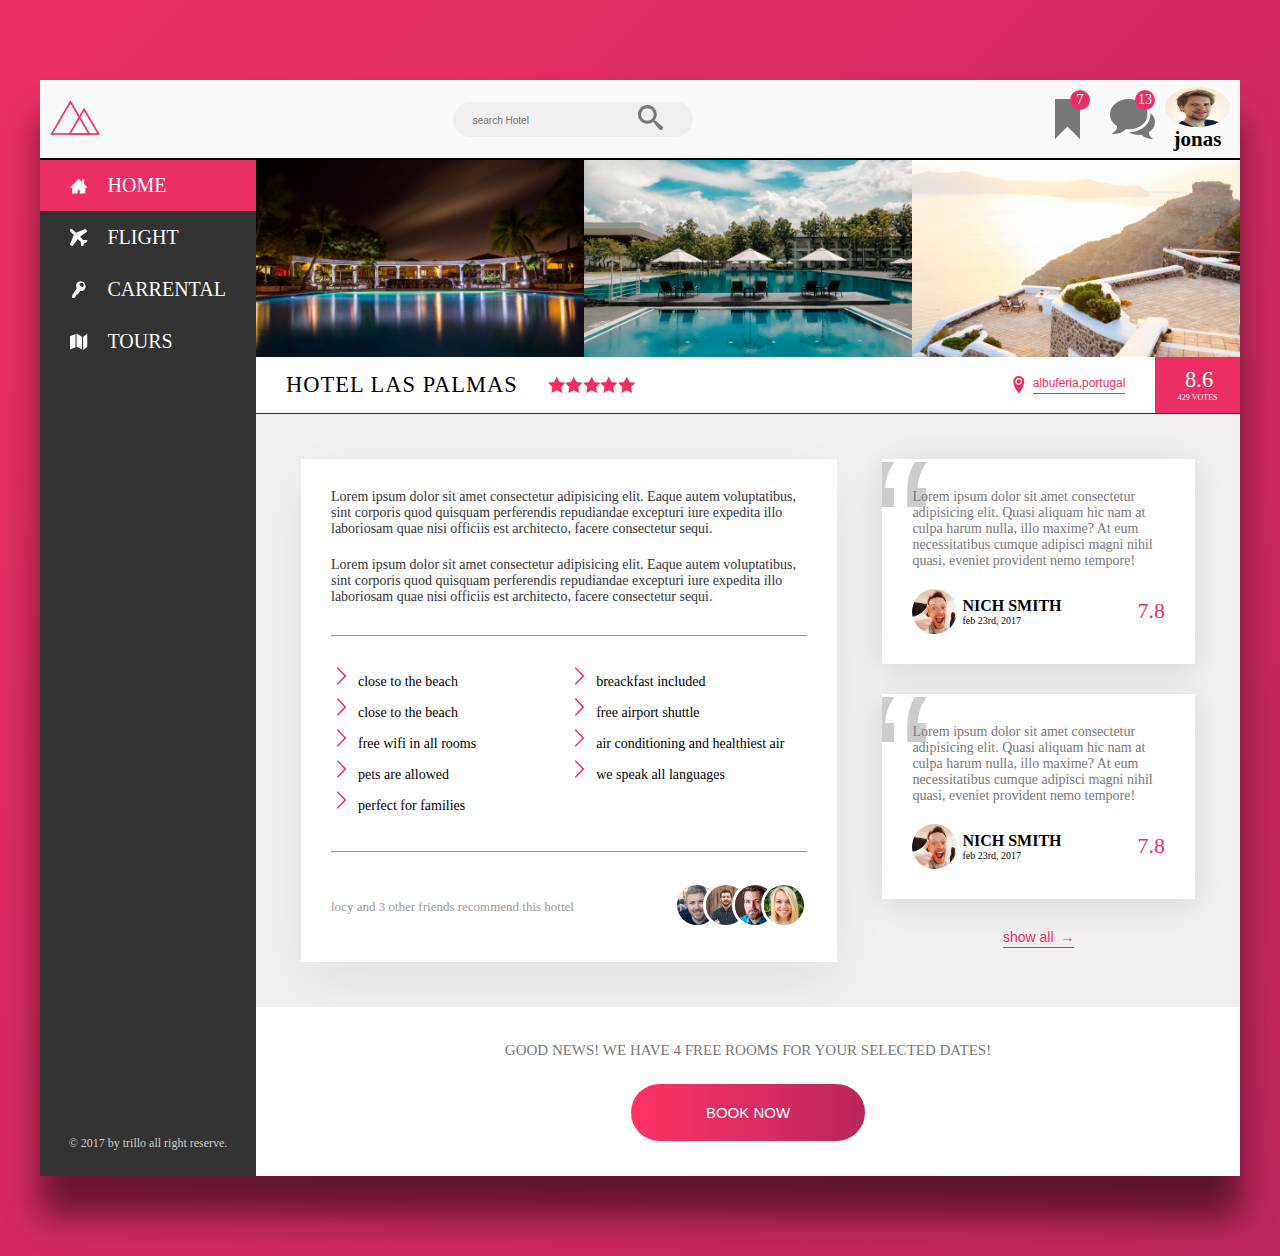
<file: index.html>
<!DOCTYPE html>
<html lang="en">

<head>
    <meta charset="UTF-8">
    <meta http-equiv="X-UA-Compatible" content="IE=edge">
    <meta name="viewport" content="width=device-width, initial-scale=1.0">
    <link rel="stylesheet" href="css/main.css">
    <title>Document</title>
</head>

<body>
    <div class="container">
        <header class="header">
            <a href="#">
                <img src="img/logo.png" alt="" class="logo">
            </a>
            <div class="search">
                <input type="text" class="search__input" placeholder="search Hotel">
                <button class="search__button">
                    <svg class="icon-search icon-svg">
                        <use xlink:href="img/svg/sprite.svg#icon-search"></use>
                    </svg>
                </button>
            </div>
            <nav class="navigation">
                <div class="user__icon-box">
                    <svg class="icon-bookmark icon-svg">
                        <use xlink:href="img/svg/sprite.svg#icon-bookmark"></use>
                    </svg>
                    <span class="user__icon-notification">7</span>

                </div>
                <div class="user__icon-box">
                    <svg class="icon-chat icon-svg">
                        <use xlink:href="img/svg/sprite.svg#icon-bubbles2"></use>
                    </svg>
                    <span class="user__icon-notification">13</span>
                </div>
                <div class="user__icon-user">
                    <img src="img/user.jpg" alt="jonas schement" class="user__icon-photo icon-svg">
                    <h2 class="user__icon-name">jonas</h2>
                </div>
            </nav>
        </header>
        <div class="content">
            <div class="sidebar">
                <ul class="sidebar__item">
                    <li class="sidebar__list sidebar__list--active"><a href="#" class="sidebar__link">
                            <svg class="sidebar__icon">
                                <use xlink:href="img/svg/sprite.svg#icon-home3"></use>
                            </svg>
                            <span>home </span>
                        </a></li>
                    <li class="sidebar__list"><a href="#" class="sidebar__link">
                            <svg class="sidebar__icon">
                                <use xlink:href="img/svg/sprite.svg#icon-airplane"></use>
                            </svg><span>flight </span>
                        </a></li>
                    <li class="sidebar__list"><a href="#" class="sidebar__link">
                            <svg class="sidebar__icon">
                                <use xlink:href="img/svg/sprite.svg#icon-key"></use>
                            </svg><span>carrental</span>
                        </a></li>
                    <li class="sidebar__list"><a href="#" class="sidebar__link">
                            <svg class="sidebar__icon">
                                <use xlink:href="img/svg/sprite.svg#icon-map"></use>
                            </svg><span>tours</span>

                        </a></li>
                </ul>
                <div class="legal">
                    &copy 2017 by trillo all right reserve.
                </div>
            </div>
            <div class="hotel-view">
                <div class="gallery">
                    <figure class="gallery__item">
                        <img src="img/hotel-1.jpg" alt="" class="gallery__photo">
                    </figure>
                    <figure class="gallery__item">
                        <img src="img/hotel-2.jpg" alt="" class="gallery__photo">
                    </figure>
                    <figure class="gallery__item">
                        <img src="img/hotel-3.jpg" alt="" class="gallery__photo">
                    </figure>
                </div>


                <div class="overview">
                    <h1 class="overview__heading">hotel las palmas</h1>
                    <div class="overview__stars">
                        <svg class="overview__icon-star">
                            <use xlink:href="img/svg/sprite.svg#icon-star-full"></use>
                        </svg>
                        <svg class="overview__icon-star">
                            <use xlink:href="img/svg/sprite.svg#icon-star-full"></use>
                        </svg>
                        <svg class="overview__icon-star">
                            <use xlink:href="img/svg/sprite.svg#icon-star-full"></use>
                        </svg>
                        <svg class="overview__icon-star">
                            <use xlink:href="img/svg/sprite.svg#icon-star-full"></use>
                        </svg>
                        <svg class="overview__icon-star">
                            <use xlink:href="img/svg/sprite.svg#icon-star-full"></use>
                        </svg>
                    </div>
                    <div class="overview__location">
                        <svg class="overview__icon-location">
                            <use xlink:href="img/svg/sprite.svg#icon-location2"></use>
                        </svg>
                        <button class="btn-inline">albuferia,portugal</button>
                    </div>
                    <div class="overview__rating">
                        <div class="overview__rating--average">8.6</div>
                        <div class="overview__rating--count">429 votes</div>
                    </div>
                </div>
                <div class="detail">
                    <div class="description">
                        <p class="paragraph">Lorem ipsum dolor sit amet consectetur adipisicing elit. Eaque autem
                            voluptatibus, sint corporis quod quisquam perferendis repudiandae excepturi iure expedita
                            illo laboriosam quae nisi officiis est architecto, facere consectetur sequi.</p>
                        <p class="paragraph">Lorem ipsum dolor sit amet consectetur adipisicing elit. Eaque autem
                            voluptatibus, sint corporis quod quisquam perferendis repudiandae excepturi iure expedita
                            illo laboriosam quae nisi officiis est architecto, facere consectetur sequi.</p>
                        <ul class="list">
                            <li class="list__item">close to the beach</li>
                            <li class="list__item">breackfast included</li>
                            <li class="list__item">close to the beach</li>
                            <li class="list__item">free airport shuttle</li>
                            <li class="list__item">free wifi in all rooms</li>
                            <li class="list__item">air conditioning and healthiest air</li>
                            <li class="list__item">pets are allowed</li>
                            <li class="list__item">we speak all languages</li>
                            <li class="list__item">perfect for families</li>
                        </ul>
                        <div class="recommend">
                            <p class="recommend__count">
                                locy and 3 other friends recommend this hottel
                            </p>
                            <div class="recommend__friend">
                                <img src="img/user-3.jpg" alt="" class="recommend__photo">
                                <img src="img/user-4.jpg" alt="" class="recommend__photo">
                                <img src="img/user-5.jpg" alt="" class="recommend__photo">
                                <img src="img/user-6.jpg" alt="" class="recommend__photo">
                            </div>
                        </div>
                    </div>
                    <div class="user-reviews">
                        <figure class="review">
                            <blockquote class="review__text">
                                Lorem ipsum dolor sit amet consectetur adipisicing elit. Quasi aliquam hic nam at culpa
                                harum nulla, illo maxime? At eum necessitatibus cumque adipisci magni nihil quasi,
                                eveniet provident nemo tempore!
                            </blockquote>
                            <figcaption class="review__user">
                                <img src="img/user-1.jpg" alt="" class="review__photo">
                                <div class="review__user-box">
                                    <p class="review__user-name">nich smith</p>
                                    <p class="review__user-date">feb 23rd, 2017</p>
                                </div>
                                <div class="review__rating">7.8</div>
                            </figcaption>
                        </figure>

                        <figure class="review">
                            <blockquote class="review__text">
                                Lorem ipsum dolor sit amet consectetur adipisicing elit. Quasi aliquam hic nam at culpa
                                harum nulla, illo maxime? At eum necessitatibus cumque adipisci magni nihil quasi,
                                eveniet provident nemo tempore!
                            </blockquote>
                            <figcaption class="review__user">
                                <img src="img/user-1.jpg" alt="" class="review__photo">
                                <div class="review__user-box">
                                    <p class="review__user-name">nich smith</p>
                                    <p class="review__user-date">feb 23rd, 2017</p>
                                </div>
                                <div class="review__rating">7.8</div>
                            </figcaption>
                        </figure>
                        <button class="btn-inline">show all <span>&rarr;</span></button>
                    </div>
                </div>
                <div class="cta">
                    <h2 class="cta__booking-heading">good news! we have 4 free rooms for your selected dates!</h2>
                    <button class="btn">book now</button>
                </div>
            </div>
        </div>
    </div>
</body>

</html>
</file>
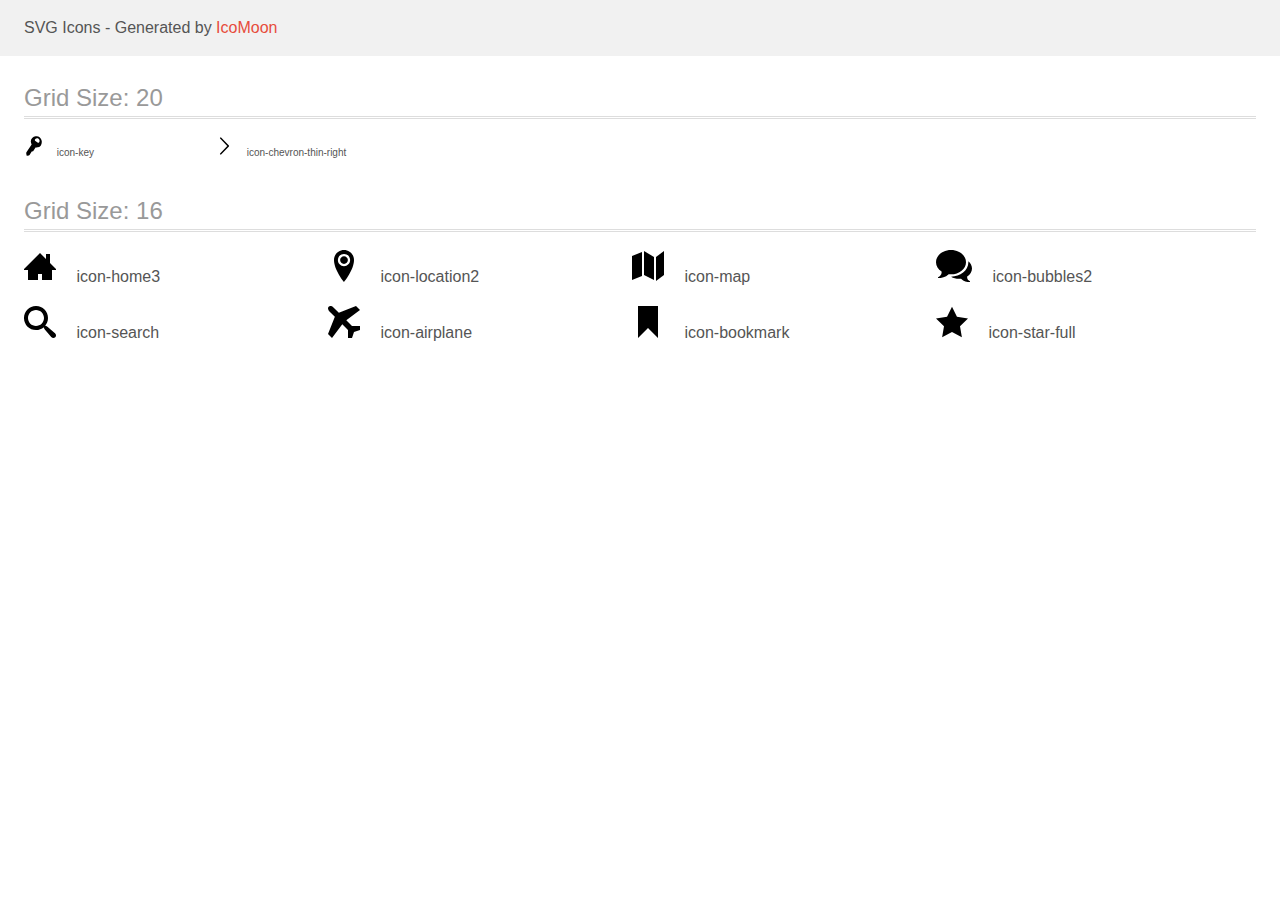
<file: icomoon/demo.html>
<!doctype html>
<html>
<head>
    <title>IcoMoon - SVG Icons</title>
    <meta charset="utf-8">
    <meta name="viewport" content="width=device-width, initial-scale=1">
    <link rel="stylesheet" href="demo-files/demo.css">
    <link rel="stylesheet" href="style.css">
</head>
<body>
<svg aria-hidden="true" style="position: absolute; width: 0; height: 0; overflow: hidden;" version="1.1" xmlns="http://www.w3.org/2000/svg" xmlns:xlink="http://www.w3.org/1999/xlink">
<defs>
<symbol id="icon-key" viewBox="0 0 20 20">
<path d="M17.691 4.725c-0.503-2.977-3.22-4.967-6.069-4.441s-5.256 2.816-4.753 5.795c0.107 0.641 0.408 1.644 0.763 2.365l-5.175 7.723c-0.191 0.285-0.299 0.799-0.242 1.141l0.333 1.971c0.058 0.342 0.372 0.572 0.7 0.514l1.516-0.281c0.328-0.059 0.744-0.348 0.924-0.639l2.047-3.311 0.018-0.022 1.386-0.256 2.39-3.879c0.785 0.139 1.912 0.092 2.578-0.031 2.848-0.526 4.087-3.67 3.584-6.649zM15.166 6.252c-0.784 1.17-1.584 0.346-2.703-0.475-1.119-0.818-2.135-1.322-1.352-2.492s2.326-1.455 3.447-0.635c1.12 0.819 1.391 2.432 0.608 3.602z"></path>
</symbol>
<symbol id="icon-chevron-thin-right" viewBox="0 0 20 20">
<path d="M13.25 10l-7.141-7.42c-0.268-0.27-0.268-0.707 0-0.979 0.268-0.27 0.701-0.27 0.969 0l7.83 7.908c0.268 0.271 0.268 0.709 0 0.979l-7.83 7.908c-0.268 0.271-0.701 0.27-0.969 0s-0.268-0.707 0-0.979l7.141-7.417z"></path>
</symbol>
<symbol id="icon-home3" viewBox="0 0 32 32">
<path d="M32 19l-6-6v-9h-4v5l-6-6-16 16v1h4v10h10v-6h4v6h10v-10h4z"></path>
</symbol>
<symbol id="icon-location2" viewBox="0 0 32 32">
<path d="M16 0c-5.523 0-10 4.477-10 10 0 10 10 22 10 22s10-12 10-22c0-5.523-4.477-10-10-10zM16 16.125c-3.383 0-6.125-2.742-6.125-6.125s2.742-6.125 6.125-6.125 6.125 2.742 6.125 6.125-2.742 6.125-6.125 6.125zM12.125 10c0-2.14 1.735-3.875 3.875-3.875s3.875 1.735 3.875 3.875c0 2.14-1.735 3.875-3.875 3.875s-3.875-1.735-3.875-3.875z"></path>
</symbol>
<symbol id="icon-map" viewBox="0 0 32 32">
<path d="M0 6l10-4v24l-10 4z"></path>
<path d="M12 1l10 6v23l-10-5z"></path>
<path d="M24 7l8-6v24l-8 6z"></path>
</symbol>
<symbol id="icon-bubbles2" viewBox="0 0 36 32">
<path d="M15 0v0c8.284 0 15 5.435 15 12.139s-6.716 12.139-15 12.139c-0.796 0-1.576-0.051-2.339-0.147-3.222 3.209-6.943 3.785-10.661 3.869v-0.785c2.008-0.98 3.625-2.765 3.625-4.804 0-0.285-0.022-0.564-0.063-0.837-3.392-2.225-5.562-5.625-5.562-9.434 0-6.704 6.716-12.139 15-12.139zM31.125 27.209c0 1.748 1.135 3.278 2.875 4.118v0.673c-3.223-0.072-6.181-0.566-8.973-3.316-0.661 0.083-1.337 0.126-2.027 0.126-2.983 0-5.732-0.805-7.925-2.157 4.521-0.016 8.789-1.464 12.026-4.084 1.631-1.32 2.919-2.87 3.825-4.605 0.961-1.84 1.449-3.799 1.449-5.825 0-0.326-0.014-0.651-0.039-0.974 2.268 1.873 3.664 4.426 3.664 7.24 0 3.265-1.88 6.179-4.82 8.086-0.036 0.234-0.055 0.474-0.055 0.718z"></path>
</symbol>
<symbol id="icon-search" viewBox="0 0 32 32">
<path d="M31.008 27.231l-7.58-6.447c-0.784-0.705-1.622-1.029-2.299-0.998 1.789-2.096 2.87-4.815 2.87-7.787 0-6.627-5.373-12-12-12s-12 5.373-12 12 5.373 12 12 12c2.972 0 5.691-1.081 7.787-2.87-0.031 0.677 0.293 1.515 0.998 2.299l6.447 7.58c1.104 1.226 2.907 1.33 4.007 0.23s0.997-2.903-0.23-4.007zM12 20c-4.418 0-8-3.582-8-8s3.582-8 8-8 8 3.582 8 8-3.582 8-8 8z"></path>
</symbol>
<symbol id="icon-airplane" viewBox="0 0 32 32">
<path d="M24 19.999l-5.713-5.713 13.713-10.286-4-4-17.141 6.858-5.397-5.397c-1.556-1.556-3.728-1.928-4.828-0.828s-0.727 3.273 0.828 4.828l5.396 5.396-6.858 17.143 4 4 10.287-13.715 5.713 5.713v7.999h4l2-6 6-2v-4l-7.999 0z"></path>
</symbol>
<symbol id="icon-bookmark" viewBox="0 0 32 32">
<path d="M6 0v32l10-10 10 10v-32z"></path>
</symbol>
<symbol id="icon-star-full" viewBox="0 0 32 32">
<path d="M32 12.408l-11.056-1.607-4.944-10.018-4.944 10.018-11.056 1.607 8 7.798-1.889 11.011 9.889-5.199 9.889 5.199-1.889-11.011 8-7.798z"></path>
</symbol>
</defs>
</svg>

<header class="bgc1 clearfix">
<div class="mhl">
    <p>SVG Icons - Generated by <a href="https://icomoon.io/app">IcoMoon</a></p>
</div>
</header>
    <div class="clearfix mhl ptl">
        <h1 class="mvm mtn fgc1">Grid Size: 20</h1>
        <div class="glyph fs1">
            <div class="clearfix pbs">
                <svg class="icon icon-key"><use xlink:href="#icon-key"></use></svg><span class="name"> icon-key</span>
            </div>
        </div>
        <div class="glyph fs1">
            <div class="clearfix pbs">
                <svg class="icon icon-chevron-thin-right"><use xlink:href="#icon-chevron-thin-right"></use></svg><span class="name"> icon-chevron-thin-right</span>
            </div>
        </div>
  </div>
    <div class="clearfix mhl ptl">
        <h1 class="mvm mtn fgc1">Grid Size: 16</h1>
        <div class="glyph fs2">
            <div class="clearfix pbs">
                <svg class="icon icon-home3"><use xlink:href="#icon-home3"></use></svg><span class="name"> icon-home3</span>
            </div>
        </div>
        <div class="glyph fs2">
            <div class="clearfix pbs">
                <svg class="icon icon-location2"><use xlink:href="#icon-location2"></use></svg><span class="name"> icon-location2</span>
            </div>
        </div>
        <div class="glyph fs2">
            <div class="clearfix pbs">
                <svg class="icon icon-map"><use xlink:href="#icon-map"></use></svg><span class="name"> icon-map</span>
            </div>
        </div>
        <div class="glyph fs2">
            <div class="clearfix pbs">
                <svg class="icon icon-bubbles2"><use xlink:href="#icon-bubbles2"></use></svg><span class="name"> icon-bubbles2</span>
            </div>
        </div>
        <div class="glyph fs2">
            <div class="clearfix pbs">
                <svg class="icon icon-search"><use xlink:href="#icon-search"></use></svg><span class="name"> icon-search</span>
            </div>
        </div>
        <div class="glyph fs2">
            <div class="clearfix pbs">
                <svg class="icon icon-airplane"><use xlink:href="#icon-airplane"></use></svg><span class="name"> icon-airplane</span>
            </div>
        </div>
        <div class="glyph fs2">
            <div class="clearfix pbs">
                <svg class="icon icon-bookmark"><use xlink:href="#icon-bookmark"></use></svg><span class="name"> icon-bookmark</span>
            </div>
        </div>
        <div class="glyph fs2">
            <div class="clearfix pbs">
                <svg class="icon icon-star-full"><use xlink:href="#icon-star-full"></use></svg><span class="name"> icon-star-full</span>
            </div>
        </div>
  </div>
<script defer src="svgxuse.js"></script>
</body>
</html>
</file>
<file: css/main.css>
@charset "UTF-8";
* {
  margin: 0;
  padding: 0;
  box-sizing: border-box;
}

:root {
  --color-primary: #eb2f64;
  --color-primary-light: #FF3366;
  --color-primary-dark: #BA265D;
  --color-gray-light-1: #faf9f9;
  --color-gray-light-2: #f4f2f2;
  --color-gray-light-3: #f0eeee;
  --color-gray-light-4: #ccc;
  --color-gray-dark-1: #333;
  --color-gray-dark-2: #777;
  --color-gray-dark-3: #999;
  --shadow-dark: 0 2rem 6rem rgba(0, 0, 0, 0.3);
  --shadow-light: 0 2rem 5rem rgba(0, 0, 0, 0.06);
  --line: 1px solid var(--color-grey-light-2);
}

* {
  margin: 0;
  padding: 0;
}

*,
*::before,
*::after {
  box-sizing: inherit;
}

html {
  box-sizing: border-box;
  font-size: 62.5%;
}
@media only screen and (max-width: 68.5em) {
  html {
    font-size: 50%;
  }
}

body {
  background-image: linear-gradient(to right bottom, var(--color-primary), var(--color-primary-dark));
  min-height: 100vh;
  background-repeat: no-repeat;
  background-size: cover;
}

.container {
  max-width: 120rem;
  background-color: white;
  margin: 8rem auto;
  box-shadow: 0 4rem 3rem rgba(0, 0, 0, 0.5);
  overflow: hidden;
}
@media screen and (max-width: 75em) {
  .container {
    margin: 0;
    max-width: 100%;
    width: 100%;
  }
}

.header {
  height: 8rem;
  background-color: var(--color-gray-light-1);
  display: flex;
  align-items: center;
  justify-content: space-between;
  font-size: 1.4rem;
  border-bottom: 2px solid black;
}
@media screen and (max-width: 25em) {
  .header {
    height: 12rem;
  }
}

.navigation {
  display: flex;
  height: 100%;
  flex-direction: row;
}
.navigation > * {
  cursor: pointer;
}
.navigation > *:hover {
  background-color: var(--color-gray-light-3);
}

.content {
  display: flex;
}
@media screen and (max-width: 56.25em) {
  .content {
    flex-direction: column;
  }
}

.sidebar {
  width: 18%;
}

.hotel-view {
  flex: 1;
}

.detail {
  display: flex;
  padding: 4.5rem;
  background-color: var(--color-gray-light-3);
  border-bottom: 1px solid var(--colo-gray-dark-3);
  font-size: 1.4rem;
  overflow: hidden;
}
@media only screen and (max-width: 56.25em) {
  .detail {
    padding: 3rem;
  }
}
@media screen and (max-width: 37.5em) {
  .detail {
    flex-direction: column;
  }
}

.description {
  background-color: #fff;
  box-shadow: 0 2rem 5rem rgba(0, 0, 0, 0.06);
  padding: 3rem;
  flex: 0 0 60%;
  margin-right: 4.5rem;
  margin-bottom: 0;
}
@media only screen and (max-width: 56.25em) {
  .description {
    padding: 2rem;
    margin-right: 3rem;
  }
}
@media screen and (max-width: 37.5em) {
  .description {
    margin: 0;
  }
}

.user-reviews {
  display: flex;
  flex-direction: column;
  align-items: center;
}
@media screen and (max-width: 37.5em) {
  .user-reviews {
    margin-top: 2rem;
  }
}

::-moz-selection {
  background-color: red;
  color: white;
}

::selection {
  background-color: red;
  color: white;
}

.logo {
  height: 3.5rem;
  margin-left: 1rem;
}

.search {
  width: 50%;
  transition: all 0.4s;
  display: flex;
  align-items: center;
  justify-content: center;
  text-align: center;
  flex: 0 0 40%;
}
@media screen and (max-width: 25em) {
  .search {
    order: 1;
    flex: 0 0 100%;
  }
}
.search__input {
  padding: 0rem 2rem;
  width: 50%;
  margin-right: -7.5rem;
  height: 3.5rem;
  border: none;
  border-radius: 100px;
  background-color: var(--color-gray-light-3);
  transition: all 0.4s;
}
.search__input::-moz-placeholder {
  font-size: 1rem;
}
.search__input::placeholder {
  font-size: 1rem;
}
.search__input:focus {
  width: 80%;
  outline: none;
}
.search__button {
  background-color: var(--color-gray-light-3);
  border: none;
}

.icon-svg {
  width: 6.5rem;
  height: 4rem;
  fill: var(--color-gray-dark-2);
}

.icon-search {
  height: 2.5rem;
}

.user__icon-box {
  display: flex;
  align-items: center;
  justify-content: center;
  position: relative;
  height: 100%;
}
.user__icon-notification {
  display: flex;
  align-items: center;
  justify-content: center;
  position: absolute;
  top: 1rem;
  right: 1rem;
  background-color: var(--color-primary);
  border-radius: 50%;
  width: 2rem;
  height: 2rem;
  color: white;
}
.user__icon-user {
  display: flex;
  align-items: center;
  justify-content: center;
  flex-direction: column;
  text-align: center;
  padding-right: 1rem;
}
.user__icon-photo {
  border-radius: 50%;
  width: 6.5rem;
}

.sidebar {
  font-size: 1.4rem;
  background-color: var(--color-gray-dark-1);
  display: flex;
  flex-direction: column;
  justify-content: space-between;
}
@media screen and (max-width: 56.25em) {
  .sidebar {
    display: flex;
    width: 100%;
    flex-direction: row;
  }
}
.sidebar__icon {
  width: 1.75rem;
  height: 1.75rem;
  margin-right: 2rem;
  fill: currentColor;
}
.sidebar__item {
  list-style-type: none;
  flex-direction: column;
}
@media screen and (max-width: 56.25em) {
  .sidebar__item {
    display: flex;
    width: 100%;
    flex-direction: row;
    align-items: stretch;
    margin: 0;
    margin-bottom: 0;
  }
}
.sidebar__list {
  background-color: var(--color-primary-dark-1);
  margin-bottom: 1px;
  text-align: center;
  position: relative;
}
@media only screen and (max-width: 56.25em) {
  .sidebar__list {
    flex: 1;
    margin-bottom: 0;
  }
}
.sidebar__list::before {
  content: "";
  height: 100%;
  width: 3px;
  background-color: var(--color-primary);
  position: absolute;
  top: 0;
  left: 0;
  transform: scaleY(0);
  transition: transform 0.2s, width 0.4s 0.2s cubic-bezier(1, 0, 0, 1);
}
.sidebar__list:hover::before, .sidebar__list--active::before {
  transform: scaleY(1);
  width: 100%;
}
.sidebar__list:active::before {
  background-color: var(--color-primary-light);
}
.sidebar__link:link, .sidebar__link:visited {
  position: relative;
  z-index: 10;
  text-decoration: none;
  font-size: 2rem;
  color: var(--color-gray-light-1);
  text-transform: uppercase;
  display: block;
  padding: 1.4rem 3rem;
  display: flex;
  align-items: center;
}
@media screen and (max-width: 56.25em) {
  .sidebar__link:link, .sidebar__link:visited {
    justify-content: center;
    padding: 2rem;
  }
}
@media screen and (max-width: 37.5em) {
  .sidebar__link:link, .sidebar__link:visited {
    flex-direction: column;
    padding: 1.5rem 0.5rem;
    justify-content: center;
  }
}
.sidebar__link:hover {
  color: white;
}
.sidebar .legal {
  font-size: 1.2rem;
  text-align: center;
  padding: 2.5rem;
  color: var(--color-gray-light-4);
}
@media screen and (max-width: 56.25em) {
  .sidebar .legal {
    display: none;
  }
}

.gallery {
  display: flex;
}
.gallery__photo {
  width: 100%;
  display: block;
}

.overview {
  display: flex;
  border-bottom: 1px solid var(--color-gray-dark-1);
  align-items: center;
}
.overview__heading {
  font-size: 2.25rem;
  font-weight: 300;
  text-transform: uppercase;
  letter-spacing: 1px;
  padding: 1.5rem 3rem;
}
@media screen and (max-width: 37.5em) {
  .overview__heading {
    font-size: 1.8rem;
    padding: 1.25rem 2rem;
  }
}
.overview__stars {
  margin-right: auto;
  display: flex;
  align-items: center;
}
.overview__icon-star, .overview__icon-location {
  width: 1.75rem;
  height: 1.75rem;
  fill: var(--color-primary);
}
.overview__location {
  font-size: 1.2rem;
  display: flex;
  vertical-align: center;
}
.overview__icon-location {
  margin-right: 0.5rem;
}
.overview__rating {
  background-color: var(--color-primary);
  margin-left: 3rem;
  color: white;
  text-align: center;
  align-self: stretch;
  padding: 0 2.25rem;
  display: flex;
  align-items: center;
  justify-content: center;
  flex-direction: column;
}
@media screen and (max-width: 37.5em) {
  .overview__rating {
    padding: 0 1.5rem;
  }
}
.overview__rating--average {
  font-size: 2.25rem;
  font-weight: 300;
  margin-right: -3px;
}
@media screen and (max-width: 37.5em) {
  .overview__rating--average {
    font-size: 1.8rem;
  }
}
.overview__rating--count {
  font-size: 0.8rem;
  text-transform: uppercase;
}
@media screen and (max-width: 37.5em) {
  .overview__rating--count {
    font-size: 0.5rem;
  }
}

.btn-inline {
  border: none;
  color: var(--color-primary);
  font-size: inherit;
  border-bottom: 1px solid currentColor;
  padding-bottom: 2px;
  display: inline-block;
  background-color: transparent;
  cursor: pointer;
  transition: all 0.2s;
}
.btn-inline span {
  margin-left: 3px;
  transition: all 0.2s;
}
.btn-inline:hover {
  color: var(--color-gray-dark-1);
}
.btn-inline:hover span {
  margin-left: 8px;
}
.btn-inline:focus {
  outline: none;
  animation: pulsate 1s infinite;
  padding: 1rem;
}

@keyframes pulsate {
  0% {
    transform: scale(1);
    box-shadow: none;
  }
  50% {
    transform: scale(1.05);
    box-shadow: 0 1rem 4rem rgba(0, 0, 0, 0.25);
  }
  100% {
    transform: scale(1);
    box-shadow: none;
  }
}
.paragraph {
  font-size: 1.4rem;
  color: var(--color-gray-dark-1);
}
.paragraph:not(:last-of-type) {
  margin-bottom: 2rem;
}

.list {
  position: relative;
  list-style-type: none;
  margin: 3rem 0;
  padding: 3rem 0;
  border-top: 1px solid var(--color-gray-dark-3);
  border-bottom: 1px solid var(--color-gray-dark-3);
  display: flex;
  flex-wrap: wrap;
}
.list__item {
  font-size: 1.4rem;
  flex: 0 0 50%;
  margin-bottom: 0.7rem;
}
.list__item::before {
  content: "";
  display: inline-block;
  width: 2rem;
  height: 2rem;
  background-size: cover;
  background-position: center;
  background-color: var(--color-primary);
  -webkit-mask-image: url(../img/svg/chevron-thin-right.svg);
  -webkit-mask-size: cover;
  margin-right: 0.7rem;
}

.recommend {
  display: flex;
  align-items: center;
  font-size: 1.3rem;
  color: var(--color-gray-dark-3);
}
.recommend__friend {
  position: relative;
  margin-left: auto;
}
.recommend__photo {
  box-sizing: content-box;
  height: 4rem;
  width: 4rem;
  border: 3px solid white;
  border-radius: 50%;
  display: inline-block;
}
.recommend__photo:not(:last-child) {
  margin-right: -2rem;
}

.review {
  overflow: hidden;
  background-color: #fff;
  box-shadow: 0 0.5rem 3rem rgba(0, 0, 0, 0.1);
  padding: 3rem;
  margin-bottom: 3rem;
  position: relative;
}
@media only screen and (max-width: 56.25em) {
  .review {
    padding: 2rem;
    margin-bottom: 3rem;
  }
}
.review::before {
  content: "“";
  position: absolute;
  left: -1.5rem;
  top: -2.75rem;
  font-size: 20rem;
  color: var(--color-gray-light-4);
  line-height: 1;
  font-family: sans-serif;
  z-index: 1;
}
.review__text {
  margin-bottom: 2rem;
  color: var(--color-gray-dark-2);
  z-index: 10;
  position: relative;
}
.review__user {
  display: flex;
  align-items: center;
  margin-top: 1rem;
  justify-content: center;
}
.review__photo {
  height: 4.5rem;
  width: 4.5rem;
  border-radius: 50%;
}
.review__user-box {
  margin-left: 0.5rem;
}
.review__user-name {
  font-size: 1.6rem;
  font-weight: 600;
  text-transform: uppercase;
}
.review__user-date {
  font-size: 1rem;
  color: var(--color-gay-dark-3);
}
.review__rating {
  margin-left: auto;
  font-size: 2.2rem;
  font-weight: 300;
  color: var(--color-primary);
}

.cta {
  perspective: 1000rem;
  -webkit-perspective: 1000rem;
  -moz-perspective: 1000rem;
  padding: 3.5rem 0;
  text-align: center;
}
@media screen and (max-width: 56.25em) {
  .cta {
    padding: 2.5rem 0;
  }
}
.cta__booking-heading {
  text-transform: uppercase;
  font-size: 1.5rem;
  font-weight: 300;
  margin-bottom: 2.5rem;
  color: var(--color-gray-dark-2);
}

.btn {
  border: none;
  position: relative;
  padding: 2rem 7.5rem;
  border-radius: 35px;
  background-image: linear-gradient(to right, var(--color-primary-light), var(--color-primary-dark));
  color: white;
  transition: all 0.3s;
  overflow: hidden;
  text-transform: uppercase;
  font-size: 1.5rem;
  cursor: pointer;
  font-weight: 300;
}
.btn:hover::before {
  top: 0;
}
.btn:focus {
  animation: pulsate;
  animation-duration: 0.5s;
  animation-iteration-count: infinite;
}
.btn::before {
  content: "only 4 rooms left!";
  position: absolute;
  width: 100%;
  height: 100%;
  padding: 2rem 4rem;
  border-radius: 35px;
  font-size: 1.3rem;
  background-image: linear-gradient(to right, var(--color-primary-dark), var(--color-primary));
  border: none;
  top: -100%;
  left: 0;
  color: white;
  transition: all 0.2s;
  display: flex;
  align-items: center;
  justify-content: space-between;
}
</file>
<file: icomoon/demo-files/demo.css>
body {
  padding: 0;
  margin: 0;
  font-family: sans-serif;
  font-size: 1em;
  line-height: 1.5;
  color: #555;
  background: #fff;
}
h1 {
  font-size: 1.5em;
  font-weight: normal;
  box-shadow: 0 1px #ddd, 0 2px #fff, 0 3px #ddd;
}
small {
  font-size: .66666667em;
}
a {
  color: #e74c3c;
  text-decoration: none;
}
a:hover, a:focus {
  box-shadow: 0 1px #e74c3c;
}
.bshadow0, input {
  box-shadow: inset 0 -2px #e7e7e7;
}
input:hover {
  box-shadow: inset 0 -2px #ccc;
}
input, fieldset {
  font-size: 1em;
  margin: 0;
  padding: 0;
  border: 0;
}
input {
  color: inherit;
  line-height: 1.5;
  height: 1.5em;
  padding: .25em 0;
}
input:focus {
  outline: none;
  box-shadow: inset 0 -2px #449fdb;
}
.glyph {
  font-size: 16px;
  margin-right: 1.5em;
  float: left;
  width: 8em;
}
svg {
  color: #000;
}
.liga {
  width: 80%;
  width: calc(100% - 2.5em);
}
.talign-right {
  text-align: right;
}
.talign-center {
  text-align: center;
}
.bgc1 {
  background: #f1f1f1;
}
.fgc0 {
  color: #000;
}
.fgc1 {
  color: #999;
}
p {
  margin-top: 1em;
  margin-bottom: 1em;
}
.mvm {
  margin-top: .75em;
  margin-bottom: .75em;
}
.mtn {
  margin-top: 0;
}
.mtl, .mal {
  margin-top: 1.5em;
}
.mbl, .mal {
  margin-bottom: 1.5em;
}
.mal, .mhl {
  margin-left: 1.5em;
  margin-right: 1.5em;
}
.mhmm {
  margin-left: 1em;
  margin-right: 1em;
}
.ptl {
  padding-top: 1.5em;
}
.pbs, .pvs {
  padding-bottom: .25em;
}
.pvs, .pts {
  padding-top: .25em;
}
.unit {
  float: left;
}
.unitRight {
  float: right;
}
.size1of2 {
  width: 50%;
}
.size1of1 {
  width: 100%;
}
.clearfix:before, .clearfix:after {
  content: " ";
  display: table;
}
.clearfix:after {
  clear: both;
}
.hidden-true {
  display: none;
}
.textbox0 {
  width: 3em;
  background: #f1f1f1;
  padding: .25em .5em;
  line-height: 1.5;
  height: 1.5em;
}
.fs0 {
  font-size: 16px;
}
.fs1 {
  font-size: 20px;
}
.fs2 {
  font-size: 32px;
}
.name {
  font-size: 0.5em;
  margin-left: 1em;
}
</file>
<file: icomoon/style.css>
.icon {
  display: inline-block;
  width: 1em;
  height: 1em;
  stroke-width: 0;
  stroke: currentColor;
  fill: currentColor;
}

/* ==========================================
Single-colored icons can be modified like so:
.icon-name {
  font-size: 32px;
  color: red;
}
========================================== */

.icon-bubbles2 {
  width: 1.125em;
}
</file>
